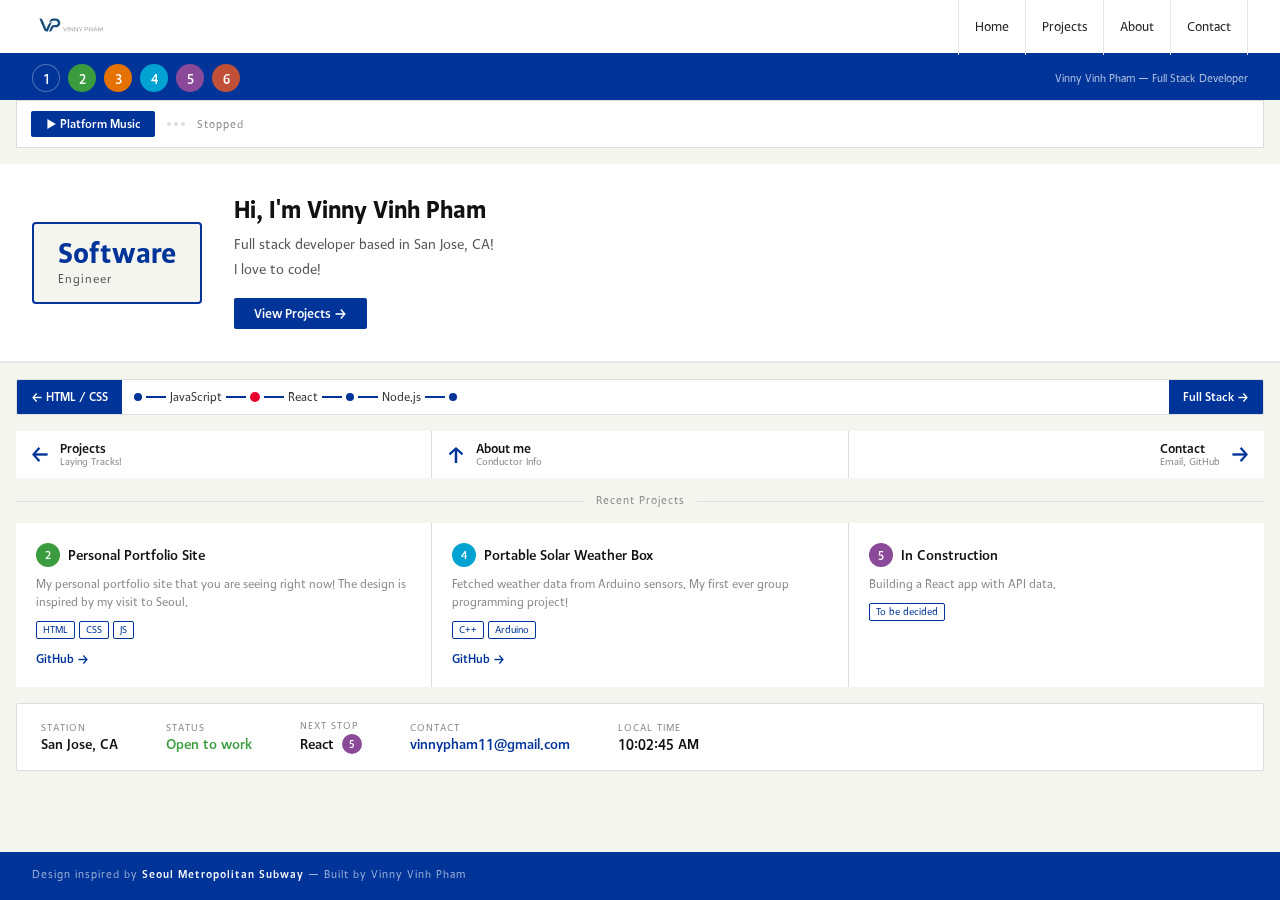
<file: vinny-pham-site/index.html>
<!DOCTYPE html>
<html lang="en">
<head>
    <link rel="icon" type="image/svg+xml" href="favicon/favicon.svg">
    <meta charset="UTF-8">
    <meta name="viewport" content="width=device-width, initial-scale=1.0" />
    <title>Vinny Pham — Developer</title>
    <link href="https://hangeul.pstatic.net/hangeul_static/css/nanum-gothic.css" rel="stylesheet">
    <link rel="stylesheet" href="style.css">
</head>
<body>

    <nav class="topbar">
        <div class="nav-logo">
            <a href="./"><img src="svg/image2vector(1).svg" alt="logo" height="32"></a>
        </div>
        <div class="topnav">
            <a href="./">Home</a>
            <a href="projects/">Projects</a>
            <a href="about/">About</a>
            <a href="#contact">Contact</a>
        </div>
    </nav>

    <div class="line-bar">
        <div class="line-badge l1">1</div>
        <div class="line-badge l2">2</div>
        <div class="line-badge l3">3</div>
        <div class="line-badge l4">4</div>
        <div class="line-badge l5">5</div>
        <div class="line-badge l6">6</div>
        <div class="line-bar-name">Vinny Vinh Pham — Full Stack Developer</div>
    </div>

    <div class="metro-player">
        <div class="play-btn" id="playBtn">▶ Platform Music</div>
        <div class="player-bar">
            <div class="player-dot"></div>
            <div class="player-dot"></div>
            <div class="player-dot"></div>
        </div>
        <span class="player-status" id="playerStatus">Stopped</span>

    </div>

    <section class="hero" id="hero">
        <div class="station-sign">
            <div class="station-kr">Software</div>
            <div class="station-en">Engineer</div>
        </div>
        <div class="hero-text">
            <h1>Hi, I'm Vinny Vinh Pham</h1>
            <p>Full stack developer based in San Jose, CA!<br>I love to code!</p>
            <a href="projects/" class="hero-btn">View Projects →</a>
        </div>
    </section>

    <div class="direction-bar">
        <div class="dir-label">← HTML / CSS</div>
        <div class="dir-stops">
            <div class="stop-dot"></div>
            <div class="stop-line"></div>
            <div class="stop">JavaScript</div>
            <div class="stop-line"></div>
            <div class="stop-dot current"></div>
            <div class="stop-line"></div>
            <div class="stop">React</div>
            <div class="stop-line"></div>
            <div class="stop-dot"></div>
            <div class="stop-line"></div>
            <div class="stop">Node.js</div>
            <div class="stop-line"></div>
            <div class="stop-dot"></div>
        </div>
        <div class="dir-label">Full Stack →</div>
    </div>

    <div class="sign-row">
        <a href="projects/" class="sign">
            <div class="sign-arrow">←</div>
            <div>
                <div class="sign-text">Projects</div>
                <div class="sign-sub">Laying Tracks!</div>
            </div>
        </a>
        <a href="about/" class="sign">
            <div class="sign-arrow">↑</div>
            <div>
                <div class="sign-text">About me</div>
                <div class="sign-sub">Conductor Info</div>
            </div>
        </a>
        <a href="#contact" class="sign sign-right">
            <div>
                <div class="sign-text">Contact</div>
                <div class="sign-sub">Email, GitHub</div>
            </div>
            <div class="sign-arrow">→</div>
        </a>
    </div>

    <div class="section-label">
        <div class="section-label-line"></div>
        <span>Recent Projects</span>
        <div class="section-label-line"></div>
    </div>

    <div class="cards" id="projects">
        <div class="card fade-in">
            <div class="card-line">
                <div class="card-num l2">2</div>
                <div class="card-title">Personal Portfolio Site</div>
            </div>
            <div class="card-sub">My personal portfolio site that you are seeing right now! The design is inspired by my visit to Seoul.</div>
            <div class="card-tags">
                <span class="ctag">HTML</span>
                <span class="ctag">CSS</span>
                <span class="ctag">JS</span>
            </div>
            <a href="https://github.com/vnnphm/vinny-new-site" class="card-link">GitHub →</a>
        </div>
        <div class="card fade-in">
            <div class="card-line">
                <div class="card-num l4">4</div>
                <div class="card-title">Portable Solar Weather Box</div>
            </div>
            <div class="card-sub">Fetched weather data from Arduino sensors. My first ever group programming project!</div>
            <div class="card-tags">
                <span class="ctag">C++</span>
                <span class="ctag">Arduino</span>
            </div>
            <a href="https://github.com/vnnphm/e10-project-solar" class="card-link">GitHub →</a>
        </div>
        <div class="card fade-in">
            <div class="card-line">
                <div class="card-num l5">5</div>
                <div class="card-title">In Construction</div>
            </div>
            <div class="card-sub">Building a React app with API data.</div>
            <div class="card-tags">
                <span class="ctag">To be decided</span>
            </div>
        </div>
    </div>

    <div class="info-row" id="contact">
        <div class="info-block">
            <div class="info-label">Station</div>
            <div class="info-val">San Jose, CA</div>
        </div>
        <div class="info-block">
            <div class="info-label">Status</div>
            <div class="info-val open">Open to work</div>
        </div>
        <div class="info-block">
            <div class="info-label">Next stop</div>
            <div class="info-val info-val-line">
                <span>React</span>
                <span class="line-badge line-badge-inline l5">5</span>
            </div>
        </div>
        <div class="info-block">
            <div class="info-label">Contact</div>
            <div class="info-val"><a href="mailto:vinnypham11@gmail.com">vinnypham11@gmail.com</a></div>
        </div>
        <div class="info-block">
            <div class="info-label">Local Time</div>
            <div class="info-val" id="localTime">--:--</div>
        </div>
    </div>

    <footer class="footer">
        <span>Design inspired by</span>
        <span class="footer-accent">Seoul Metropolitan Subway</span>
        <span>— Built by Vinny Vinh Pham</span>
    </footer>
    <script src="index.js"></script>
</body>

</html>
</file>
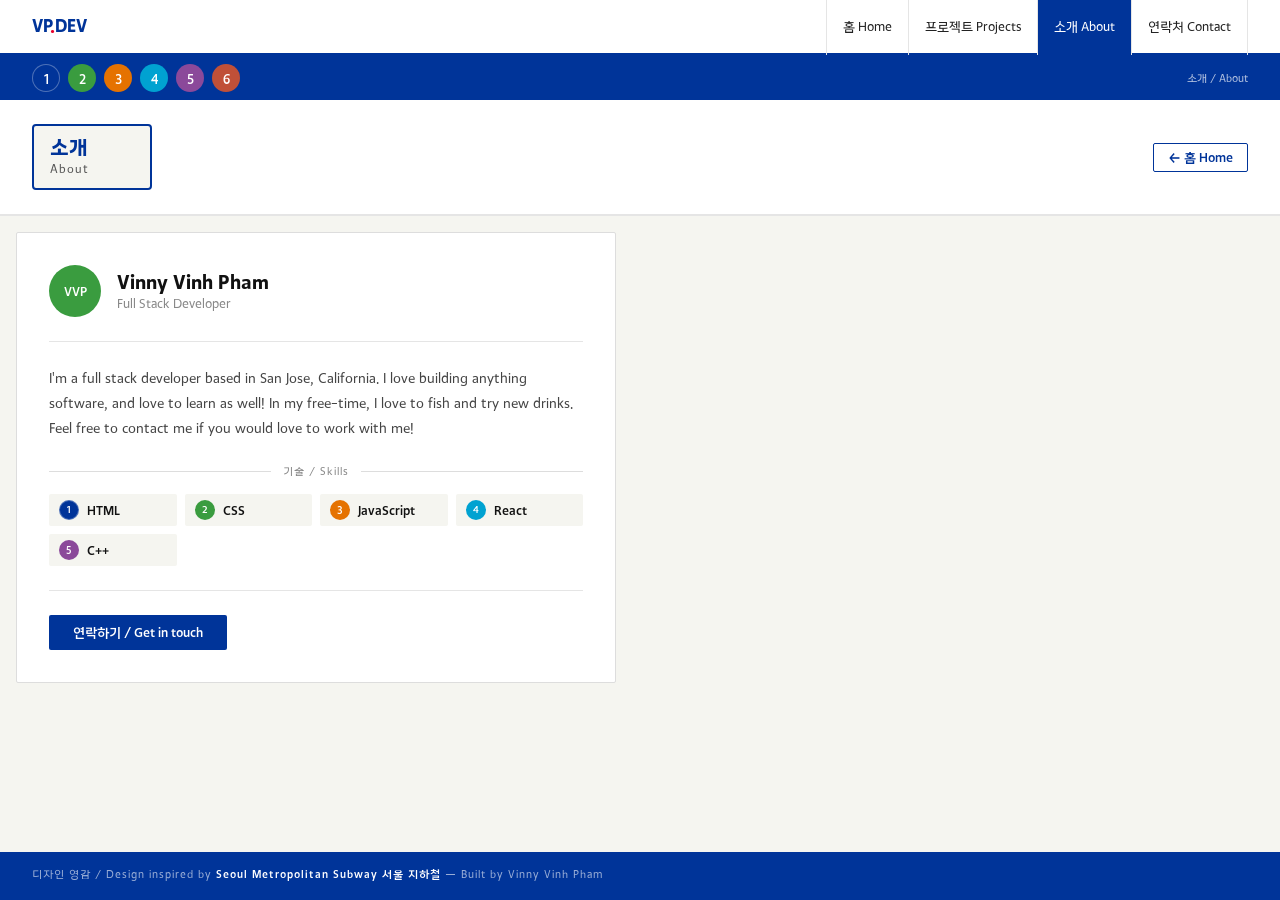
<file: vinny-pham-site/about.html>
<!DOCTYPE html>
<html lang="en">
<head>
    <meta charset="UTF-8">
    <meta name="viewport" content="width=device-width, initial-scale=1.0" />
    <title>About — Vinny Pham</title>
    <link href="https://hangeul.pstatic.net/hangeul_static/css/nanum-gothic.css" rel="stylesheet">
    <link rel="stylesheet" href="style.css">
</head>
<body>

    <nav class="topbar">
        <div class="logo">VP<span>.</span>DEV</div>
        <div class="topnav">
            <a href="index.html">홈 Home</a>
            <a href="projects.html">프로젝트 Projects</a>
            <a href="about.html" class="active">소개 About</a>
            <a href="index.html#contact">연락처 Contact</a>
        </div>
    </nav>

    <div class="line-bar">
        <div class="line-badge l1">1</div>
        <div class="line-badge l2">2</div>
        <div class="line-badge l3">3</div>
        <div class="line-badge l4">4</div>
        <div class="line-badge l5">5</div>
        <div class="line-badge l6">6</div>
        <div class="line-bar-name">소개 / About</div>
    </div>

    <div class="page-header">
        <div class="station-sign small">
            <div class="station-kr">소개</div>
            <div class="station-en">About</div>
        </div>
        <a href="index.html" class="back-btn">← 홈 Home</a>
    </div>

    <div class="about-wrap fade-in">
        <div class="about-card">
            <div class="about-header">
                <div class="about-badge l2">VVP</div>
                <div>
                    <h2>Vinny Vinh Pham</h2>
                    <p class="about-role">Full Stack Developer</p>
                </div>
            </div>
            <div class="about-divider"></div>
            <p class="about-bio">I'm a full stack developer based in San Jose, California. I love building anything software, and love to learn as well! In my free-time, I love to fish and try new drinks. Feel free to contact me if you would love to work with me!</p>
            <div class="section-label" style="margin: 1.5rem 0 1rem;">
                <div class="section-label-line"></div>
                <span>기술 / Skills</span>
                <div class="section-label-line"></div>
            </div>
            <div class="skills-grid">
                <div class="skill-row">
                    <div class="skill-badge l1">1</div>
                    <span>HTML</span>
                </div>
                <div class="skill-row">
                    <div class="skill-badge l2">2</div>
                    <span>CSS</span>
                </div>
                <div class="skill-row">
                    <div class="skill-badge l3">3</div>
                    <span>JavaScript</span>
                </div>
                <div class="skill-row">
                    <div class="skill-badge l4">4</div>
                    <span>React</span>
                </div>
                <div class="skill-row">
                    <div class="skill-badge l5">5</div>
                    <span>C++</span>
                </div>
            </div>
            <div class="about-divider"></div>
            <a href="mailto:vinnypham11@gmail.com" class="contact-btn">연락하기 / Get in touch</a>
        </div>
    </div>

    <footer class="footer">
        <span>디자인 영감 / Design inspired by</span>
        <span class="footer-accent">Seoul Metropolitan Subway 서울 지하철</span>
        <span>— Built by Vinny Vinh Pham</span>
    </footer>
    <script src="index.js"></script>
</body>

</html>
</file>
<file: vinny-pham-site/style.css>
@font-face {
    font-family: 'SeoulAlrim';
    src: url('fonts/SeoulAlrimTTF-Medium.ttf') format('truetype');
    font-weight: 400;
}

@font-face {
    font-family: 'SeoulAlrim';
    src: url('fonts/SeoulAlrimTTF-Bold.ttf') format('truetype');
    font-weight: 700;
}

@font-face {
    font-family: 'SeoulAlrim';
    src: url('fonts/SeoulAlrimTTF-ExtraBold.ttf') format('truetype');
    font-weight: 800;
}

@font-face {
    font-family: 'SeoulAlrim';
    src: url('fonts/SeoulAlrimTTF-Heavy.ttf') format('truetype');
    font-weight: 900;
}


* {
    margin: 0;
    padding: 0;
    box-sizing: border-box;
}

html {
    scroll-behavior: smooth;
}

body {
    font-family: 'SeoulAlrim', 'NanumGothic', sans-serif;
    background: #f5f5f0;
    color: #111;
    min-height: 100dvh;
    display: flex;
    flex-direction: column;
}

.station-kr,
.sign-text,
.dir-label,
.logo,
.card-title,
.hero-text h1 {
    font-family: 'SeoulAlrim', sans-serif;
}

/* topbar */
.topbar {
    background: #fff;
    border-bottom: 3px solid #003499;
    padding: 0 2rem;
    display: flex;
    align-items: center;
    justify-content: space-between;
    height: 56px;
    position: sticky;
    top: 0;
    z-index: 100;
}

.logo {
    font-size: 18px;
    font-weight: 800;
    color: #003499;
    letter-spacing: -0.5px;
}

.logo span {
    color: #e8002d;
}

.topnav {
    display: flex;
}

.topnav a {
    padding: 0 16px;
    height: 56px;
    display: flex;
    align-items: center;
    font-size: 13px;
    color: #222;
    text-decoration: none;
    border-right: 0.5px solid #e5e5e5;
    transition: background 0.15s, color 0.15s;
}

.topnav a:first-child {
    border-left: 0.5px solid #e5e5e5;
}

.topnav a:hover {
    background: #f0f4ff;
    color: #003499;
}

.topnav a.active {
    background: #003499;
    color: #fff;
}

/* line bar */
.line-bar {
    background: #003499;
    padding: 8px 2rem;
    display: flex;
    gap: 8px;
    align-items: center;
}

.line-badge {
    width: 28px;
    height: 28px;
    min-width: 28px;      /* add this */
    min-height: 28px;
    border-radius: 50%;
    display: flex;
    align-items: center;
    justify-content: center;
    font-size: 13px;
    font-weight: 700;
    color: #fff;
    cursor: pointer;
    transition: transform 0.15s;

}

.line-badge:hover {
    transform: scale(1.15);
}

.line-bar-name {
    margin-left: auto;
    font-size: 11px;
    color: rgba(255,255,255,0.7);
}

.l1 { background: #003499; border: 1.5px solid rgba(255,255,255,0.3); }
.l2 { background: #3a9c3f; }
.l3 { background: #e57200; }
.l4 { background: #00a2d1; }
.l5 { background: #8b499a; }
.l6 { background: #c05038; }

/* hero */
.hero {
    background: #fff;
    border-bottom: 2px solid #e5e5e5;
    padding: 2rem;
    display: flex;
    align-items: center;
    gap: 2rem;
}

.station-sign {
    background: #f5f5f0;
    border: 2px solid #003499;
    border-radius: 4px;
    padding: 1rem 1.5rem;
    min-width: 160px;
}

.station-sign.small {
    padding: 0.75rem 1rem;
    min-width: 120px;
}

.station-kr {
    font-size: 28px;
    font-weight: 800;
    color: #003499;
    line-height: 1;
}

.station-sign.small .station-kr {
    font-size: 20px;
}

.station-en {
    font-size: 12px;
    color: #555;
    margin-top: 4px;
    letter-spacing: 1px;
}

.hero-text h1 {
    font-size: 24px;
    font-weight: 800;
    color: #111;
    margin-bottom: 8px;
}

.hero-text p {
    font-size: 14px;
    color: #555;
    line-height: 1.8;
    margin-bottom: 1rem;
}

.hero-btn {
    display: inline-block;
    background: #003499;
    color: #fff;
    padding: 8px 20px;
    font-size: 13px;
    font-weight: 700;
    text-decoration: none;
    border-radius: 2px;
    transition: background 0.2s;
}

.hero-btn:hover {
    background: #002277;
}

/* direction bar */
.direction-bar {
    background: #fff;
    border: 0.5px solid #ddd;
    margin: 1rem;
    border-radius: 2px;
    display: flex;
    align-items: center;
    overflow: hidden;
}

.dir-label {
    background: #003499;
    color: #fff;
    font-size: 12px;
    font-weight: 700;
    padding: 10px 14px;
    white-space: nowrap;
}

.dir-stops {
    display: flex;
    align-items: center;
    flex: 1;
    padding: 0 12px;
    gap: 4px;
    overflow: hidden;
}

.stop {
    font-size: 12px;
    color: #333;
    white-space: nowrap;
}

.stop-dot {
    width: 8px;
    height: 8px;
    border-radius: 50%;
    background: #003499;
    flex-shrink: 0;
}

.stop-dot.current {
    background: #e8002d;
    width: 10px;
    height: 10px;
}

.stop-line {
    width: 20px;
    height: 2px;
    background: #003499;
    flex-shrink: 0;
}

/* sign row */
.sign-row {
    display: flex;
    gap: 1px;
    margin: 0 1rem 1rem;
    background: #ddd;
}

.sign {
    flex: 1;
    background: #fff;
    padding: 10px 14px;
    display: flex;
    align-items: center;
    gap: 10px;
    text-decoration: none;
    color: inherit;
    transition: background 0.15s;
    cursor: pointer;
}

.sign:hover {
    background: #f0f4ff;
}

.sign-right {
    justify-content: flex-end;
}

.sign-arrow {
    font-size: 20px;
    color: #003499;
    font-weight: 700;
}

.sign-text {
    font-size: 13px;
    font-weight: 700;
    color: #111;
}

.sign-sub {
    font-size: 10px;
    color: #888;
}

/* section label */
.section-label {
    display: flex;
    align-items: center;
    gap: 12px;
    margin: 0 1rem 1rem;
    font-size: 11px;
    color: #888;
    letter-spacing: 1px;
}

.section-label-line {
    flex: 1;
    height: 0.5px;
    background: #ddd;
}

/* cards */
.cards {
    display: grid;
    grid-template-columns: repeat(auto-fit, minmax(180px, 1fr));
    gap: 1px;
    background: #ddd;
    margin: 0 1rem 1rem;
}

.cards-full {
    grid-template-columns: repeat(auto-fit, minmax(220px, 1fr));
}

.card {
    background: #fff;
    padding: 1.25rem;
    transition: background 0.15s;
    cursor: pointer;
}

.card:hover {
    background: #f0f4ff;
}

.card-line {
    display: flex;
    align-items: center;
    gap: 8px;
    margin-bottom: 8px;
}

.card-num {
    width: 24px;
    height: 24px;
    border-radius: 50%;
    display: flex;
    align-items: center;
    justify-content: center;
    font-size: 11px;
    font-weight: 700;
    color: #fff;
    flex-shrink: 0;
    min-width: 24px;      /* add this */
    min-height: 24px;
}

.card-title {
    font-size: 14px;
    font-weight: 700;
    color: #111;
}

.card-sub {
    font-size: 12px;
    color: #888;
    margin-bottom: 10px;
    line-height: 1.5;
}

.card-tags {
    display: flex;
    gap: 4px;
    flex-wrap: wrap;
    margin-bottom: 10px;
}

.ctag {
    font-size: 10px;
    padding: 2px 6px;
    border-radius: 2px;
    border: 0.5px solid #003499;
    color: #003499;
}

.card-link {
    font-size: 12px;
    color: #003499;
    text-decoration: none;
    font-weight: 700;
}

.card-link:hover {
    text-decoration: underline;
}

/* info row */
.info-row {
    background: #fff;
    margin: 0 1rem 1rem;
    border: 0.5px solid #ddd;
    border-radius: 2px;
    padding: 1rem 1.5rem;
    display: flex;
    gap: 3rem;
    align-items: center;
    flex-wrap: wrap;
}

.info-block {
    display: flex;
    flex-direction: column;
    gap: 2px;
}

.info-label {
    font-size: 10px;
    color: #888;
    text-transform: uppercase;
    letter-spacing: 1px;
}

.info-val {
    font-size: 14px;
    font-weight: 700;
    color: #111;
}

.info-val-line {
    display: inline-flex;
    align-items: center;
    gap: 8px;
}

.line-badge-inline {
    width: 20px;
    height: 20px;
    min-width: 20px;
    min-height: 20px;
    font-size: 10px;
    cursor: default;
}

.line-badge-inline:hover {
    transform: none;
}

.info-val a {
    color: #003499;
    text-decoration: none;
}

.info-val.open {
    color: #3a9c3f;
}

/* page header */
.page-header {
    background: #fff;
    border-bottom: 2px solid #e5e5e5;
    padding: 1.5rem 2rem;
    display: flex;
    align-items: center;
    justify-content: space-between;
}

.back-btn {
    font-size: 13px;
    font-weight: 700;
    color: #003499;
    text-decoration: none;
    padding: 6px 14px;
    border: 1px solid #003499;
    border-radius: 2px;
    transition: background 0.15s, color 0.15s;
}

.back-btn:hover {
    background: #003499;
    color: #fff;
}

/* about */
.about-wrap {
    margin: 1rem;
}

.about-card {
    background: #fff;
    border: 0.5px solid #ddd;
    border-radius: 2px;
    padding: 2rem;
    max-width: 600px;
}

.about-header {
    display: flex;
    align-items: center;
    gap: 16px;
    margin-bottom: 1.5rem;
}

.about-badge {
    width: 52px;
    height: 52px;
    border-radius: 50%;
    display: flex;
    align-items: center;
    justify-content: center;
    font-size: 13px;
    font-weight: 700;
    color: #fff;
    flex-shrink: 0;
}

.about-header h2 {
    font-size: 20px;
    font-weight: 800;
    color: #111;
}

.about-role {
    font-size: 13px;
    color: #888;
    margin-top: 2px;
}

.about-divider {
    height: 0.5px;
    background: #e5e5e5;
    margin: 1.5rem 0;
}

.about-bio {
    font-size: 14px;
    color: #444;
    line-height: 1.8;
}

.skills-grid {
    display: grid;
    grid-template-columns: repeat(auto-fit, minmax(120px, 1fr));
    gap: 8px;
    margin-bottom: 1rem;
}

.skill-row {
    display: flex;
    align-items: center;
    gap: 8px;
    padding: 6px 10px;
    background: #f5f5f0;
    border-radius: 2px;
    font-size: 13px;
    font-weight: 700;
    color: #111;
}

.skill-badge {
    min-width: 20px;      /* add this */
    min-height: 20px;
    width: 20px;
    height: 20px;
    border-radius: 50%;
    display: flex;
    align-items: center;
    justify-content: center;
    font-size: 10px;
    font-weight: 700;
    color: #fff;
    flex-shrink: 0;
}

.contact-actions {
    display: flex;
    flex-wrap: wrap;
    gap: 12px;
}

.contact-btn,
.github-btn {
    display: inline-block;
    background: #003499;
    color: #fff;
    padding: 10px 24px;
    font-size: 13px;
    font-weight: 700;
    text-decoration: none;
    border-radius: 2px;
    transition: background 0.2s;
}

.contact-btn:hover {
    background: #002277;
}

.github-btn {
    background: #003499;
}

.github-btn:hover {
    background: #002277;
}

/* fade in */
.fade-in {
    opacity: 0;
    transform: translateY(20px);
    transition: opacity 0.5s ease, transform 0.5s ease;
}

.fade-in.visible {
    opacity: 1;
    transform: translateY(0);
}

.metro-player {
    background: #fff;
    border: 0.5px solid #ddd;
    margin: 0 1rem 1rem;
    padding: 10px 14px;
    display: flex;
    align-items: center;
    gap: 12px;
}

.play-btn {
    background: #003499;
    color: #fff;
    border: none;
    padding: 6px 14px;
    font-size: 12px;
    font-weight: 700;
    font-family: 'SeoulAlrim', sans-serif;
    cursor: pointer;
    border-radius: 2px;
    transition: background 0.2s;
}

.play-btn:hover {
    background: #002277;
}

.player-bar {
    display: flex;
    gap: 3px;
    align-items: center;
}

.player-dot {
    width: 4px;
    height: 4px;
    border-radius: 50%;
    background: #ddd;
    transition: background 0.3s;
}

.player-dot.active {
    background: #003499;
}

.player-status {
    font-size: 11px;
    color: #888;
    letter-spacing: 1px;
}

.player-status.playing {
    color: #3a9c3f;
    font-weight: 700;
}

.footer {
    background: #003499;
    color: rgba(255,255,255,0.6);
    font-size: 11px;
    letter-spacing: 1px;
    padding: 1rem 2rem;
    min-height: 48px;
    display: flex;
    align-items: center;
    justify-content: center;
    gap: 8px;
    flex-wrap: wrap;
    margin-top: auto;
}

.footer-accent {
    color: #fff;
    font-weight: 700;
}

.footer span {
    flex-shrink: 0;
}

footer.footer {
    background-color: #003499 !important;
    display: block !important;
    width: 100% !important;
}

.play-btn {
    display: inline-flex;
    align-items: center;
    cursor: pointer;
}

.nav-logo img {
    height: 50px;
    width: auto;
    mix-blend-mode: multiply;
}
</file>
